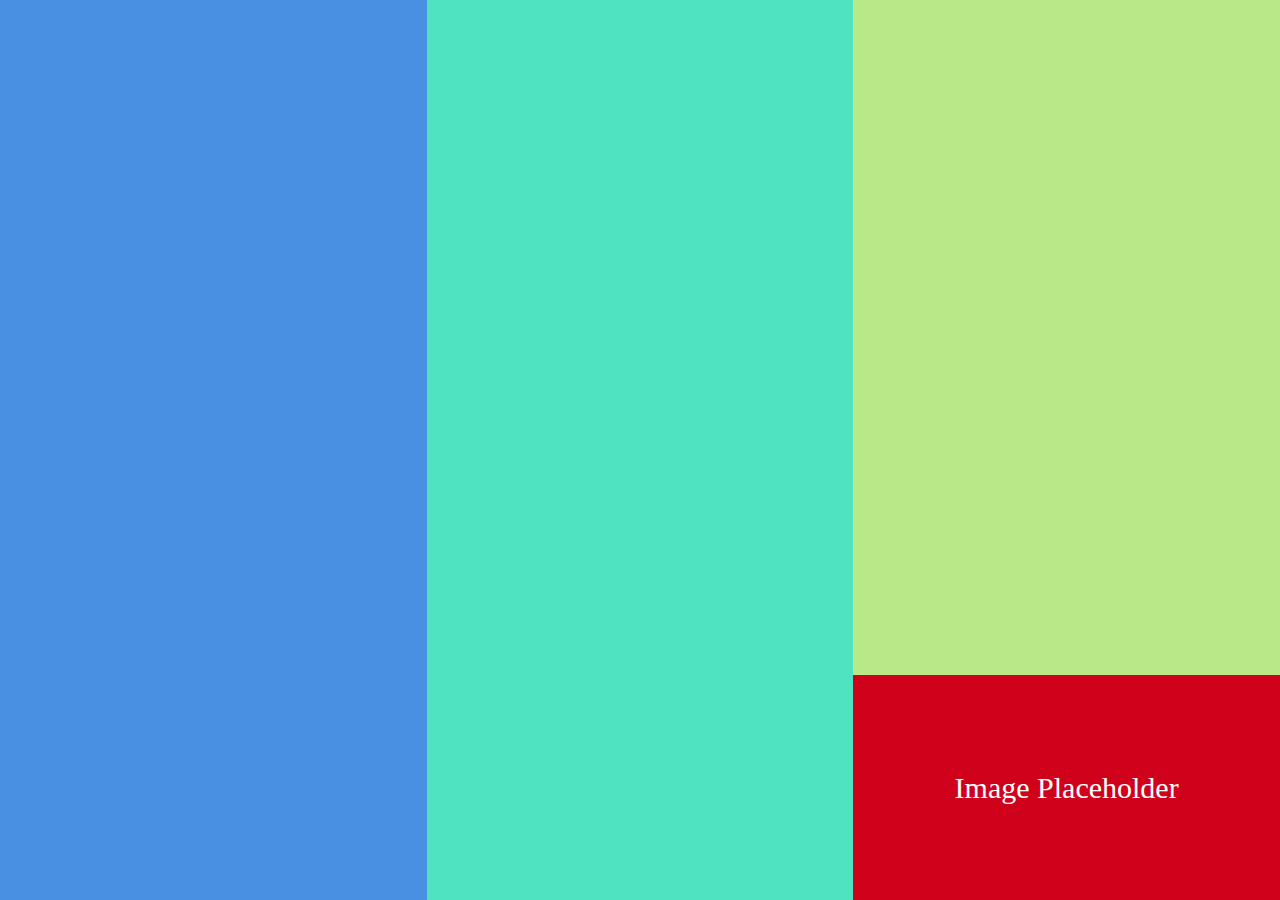
<file: second/index.html>
<html>
    <head>
        <title>Second</title>
        <link rel="stylesheet" href="./style.css"/>
    </head>
    <body>
        <div class="container">
            <div class="left"></div> <!-- #4a90e2 -->
            <div class="center"></div> <!-- #50e3c2 -->
            <div class="right"></div> <!-- #b8e986 -->
            <div class="img"> 
            Image Placeholder
            </div>
        </div> <!-- #d0021b --> 
        
    </body>




</html>
</file>
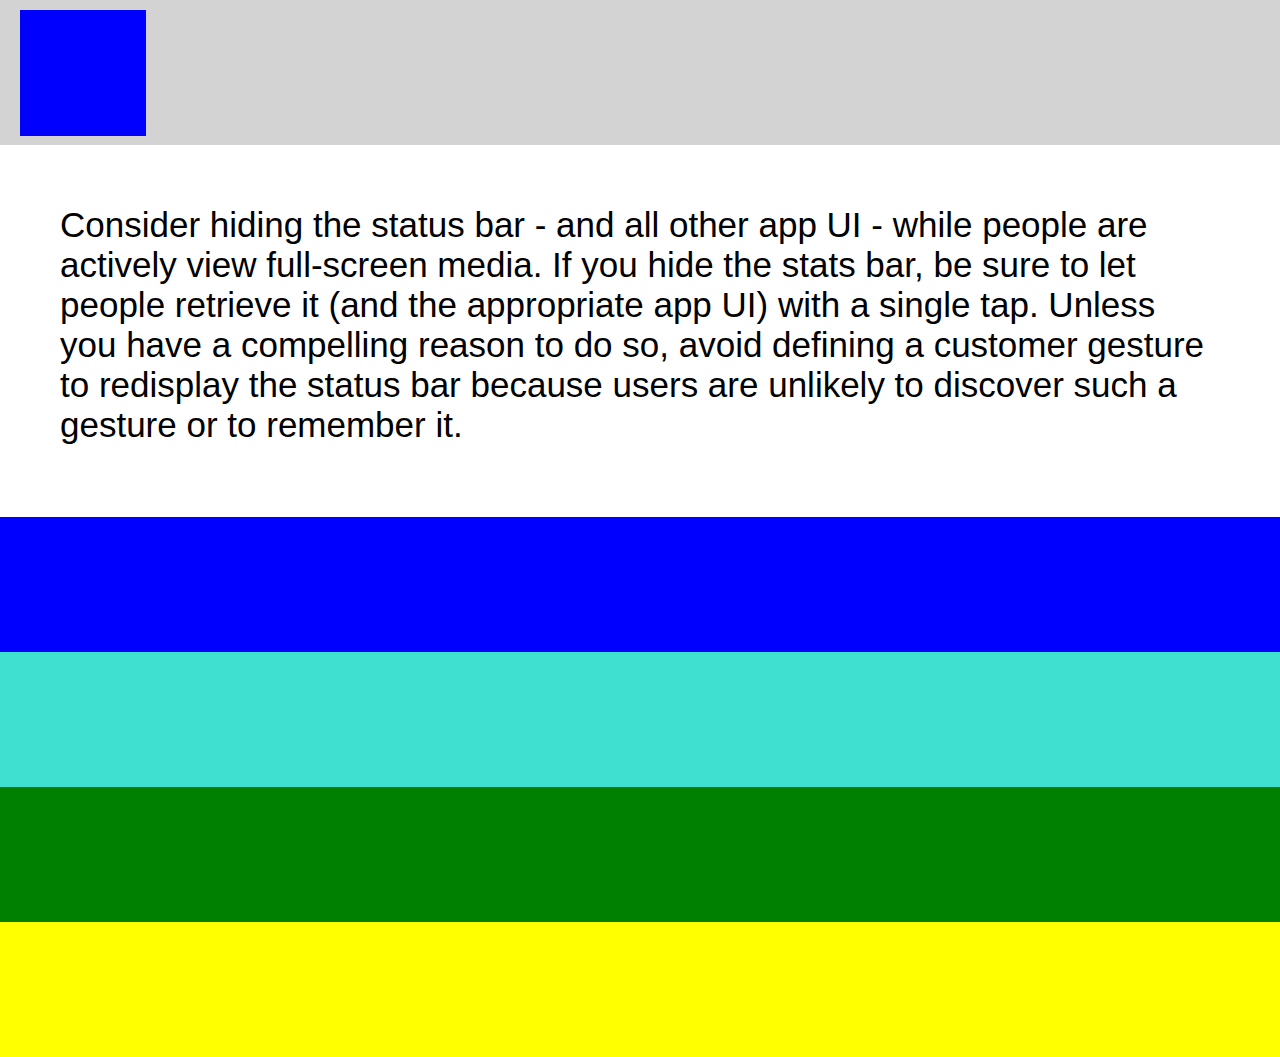
<file: third/index.html>
<!DOCTYPE html>
<!-- <html>
    <head>
        <title>Third Project</title>
        <link rel="stylesheet" href="./style.css"/>
    </head>
    <body>
        
        <div class="rw1 rwheight"> 
            <div class="small-blue-box"> </div>
        </div> 
        <div class="rw2"> 
            Consider hiding the status bar - and all other app UI - while people are actively view full-screen media. If you hide the stats bar, be sure to let people retrieve it (and the appropriate app UI) with a single tap. Unless you have a compelling reason to do so, avoid defining a customer gesture to redisplay the status bar because users are unlikely to discover such a gesture or to remember it.
        </div>
        <div class="rw3 rwheight"> </div>
        <div class="rw4 rwheight"> </div>
        <div class="rw5 rwheight"> </div>
        <div class="rw6 rwheight"> </div>
    </body>
</html> -->

<html lang="en">
    <head>
        <meta charset="UTF-8">
        <meta name="viewport" content="width=device-width, initial-scale=1.0">
        <meta http-equiv="X-UA-Compatible" content="ie=edge">
        <link rel="stylesheet" href="./style.css"/>
        <title>Third</title>
    </head>
    <body>
        <div class="rw1 rwheight"> 
            <div class="small-blue-box"> </div>
        </div> 
        <div class="rw2"> 
            Consider hiding the status bar - and all other app UI - while people are actively view full-screen media. If you hide the stats bar, be sure to let people retrieve it (and the appropriate app UI) with a single tap. Unless you have a compelling reason to do so, avoid defining a customer gesture to redisplay the status bar because users are unlikely to discover such a gesture or to remember it.
        </div>
        <div class="rw3 rwheight"> </div>
        <div class="rw4 rwheight"> </div>
        <div class="rw5 rwheight"> </div>
        <div class="rw6 rwheight"> </div>
    </body>
</html>
</file>
<file: second/style.css>
* {
    box-sizing: border-box;
}

body {
    margin: 0;
}

.container {

}

.left {
    background-color: #4a90e2;
    height: 100vh;
    width: calc(100% / 3);
    display: inline-block;
    float: left;
}

.center {
    background-color: #50e3c2;
    height: 100vh;
    width: calc(100% / 3);
    display: inline-block;
    float: left;
}

.right {
    background-color: #b8e986;
    height: 75vh;
    width: calc(100% / 3);
    display: inline-block;
    float: left;
}

.img {
    background-color: #d0021b;
    height: 25vh;
    width: calc(100% / 3);
    display: inline-block;
    float: left;
    color: white;
    font-size: 30px;
    text-align: center;
    vertical-align: middle;
    line-height: 25vh;
}
</file>
<file: third/style.css>
body {
    margin: 0;
}

.rw1 {
    background-color: lightgray;
    padding-top: 5px;
    padding-bottom: 5px;
}

.small-blue-box {
    background-color: blue;
    height: 14vh;
    width: 14vh;
    margin: 5px 0 5px 20px;
}

.rw2 {
    background-color: #fff;
    height: 28vh;
    text-align: left;
    padding: 60px 60px 60px 60px;
    font-family: Arial, Helvetica, sans-serif;
    font-size: 35px;
    overflow: scroll;
}

.rw3 {
    background-color: blue;
}

.rw4 {
    background-color: turquoise;
}

.rw5 {
    background-color: green;
}

.rw6 {
    background-color: yellow;
}

.rwheight {
    height: 15vh;
}
</file>
